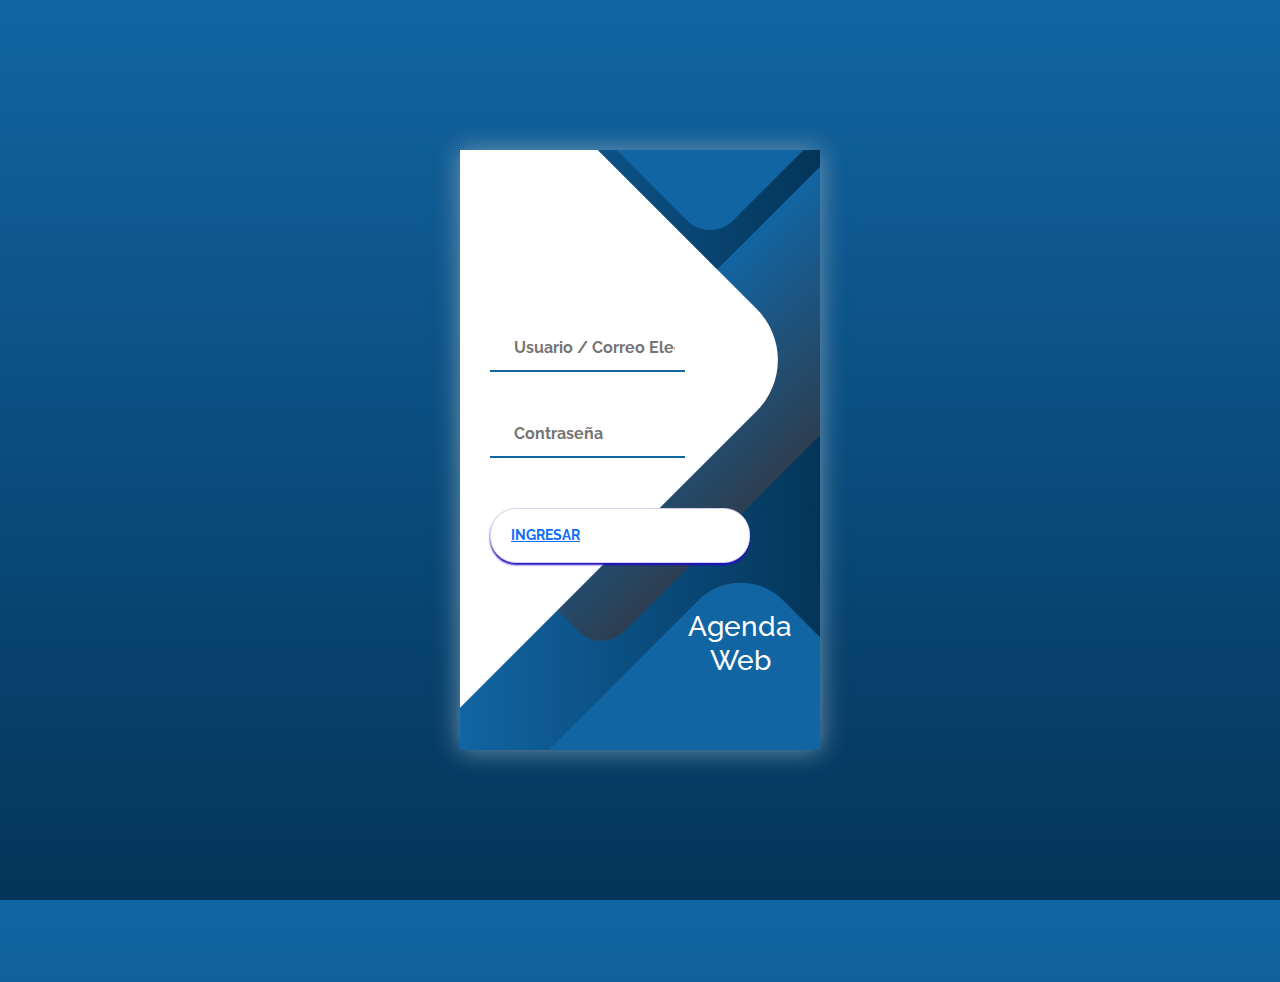
<file: index.html>
<!DOCTYPE html>
<html lang="en">
<head>
    <meta charset="UTF-8">
    <meta http-equiv="X-UA-Compatible" content="IE=edge">
    <meta name="viewport" content="width=device-width, initial-scale=1.0">
    <title>Inicio de Sesión</title>

    <link rel="shortcut icon" href="https://us.123rf.com/450wm/jovanas/jovanas1612/jovanas161200117/66804567-icono-de-vector-personal-inicio-de-sesi%C3%B3n-de-usuario-o-icono-de-autenticaci%C3%B3n.jpg?ver=6">

    <link href="css/hoja-estilo.css" rel="stylesheet">
    <link rel="stylesheet" type="text/css" href="css/bootstrap.css" />
</head>
<body>
    <div class="container">
        <div class="screen">
            <div class="screen__content">
                <form class="login">
                    <div class="login__field">
                        <i class="login__icon fas fa-user"></i>
                        <input type="text" class="login__input" placeholder="Usuario / Correo Electrónico">
                    </div>
                    <div class="login__field">
                        <i class="login__icon fas fa-lock"></i>
                        <input type="password" class="login__input" placeholder="Contraseña">
                    </div>
                    <button class="button login__submit">
                        <a href="contactos.html">Ingresar</a><span class="button__text"></span>
                        <i class="button__icon fas fa-chevron-right"></i>
                    </button>				
                </form>
                <div class="social-login">
                    <h3>Agenda Web</h3>            
                </div>
            </div>
            <div class="screen__background">
                <span class="screen__background__shape screen__background__shape4"></span>
                <span class="screen__background__shape screen__background__shape3"></span>		
                <span class="screen__background__shape screen__background__shape2"></span>
                <span class="screen__background__shape screen__background__shape1"></span>
            </div>		
        </div>
    </div>
</body>
</html>
</file>
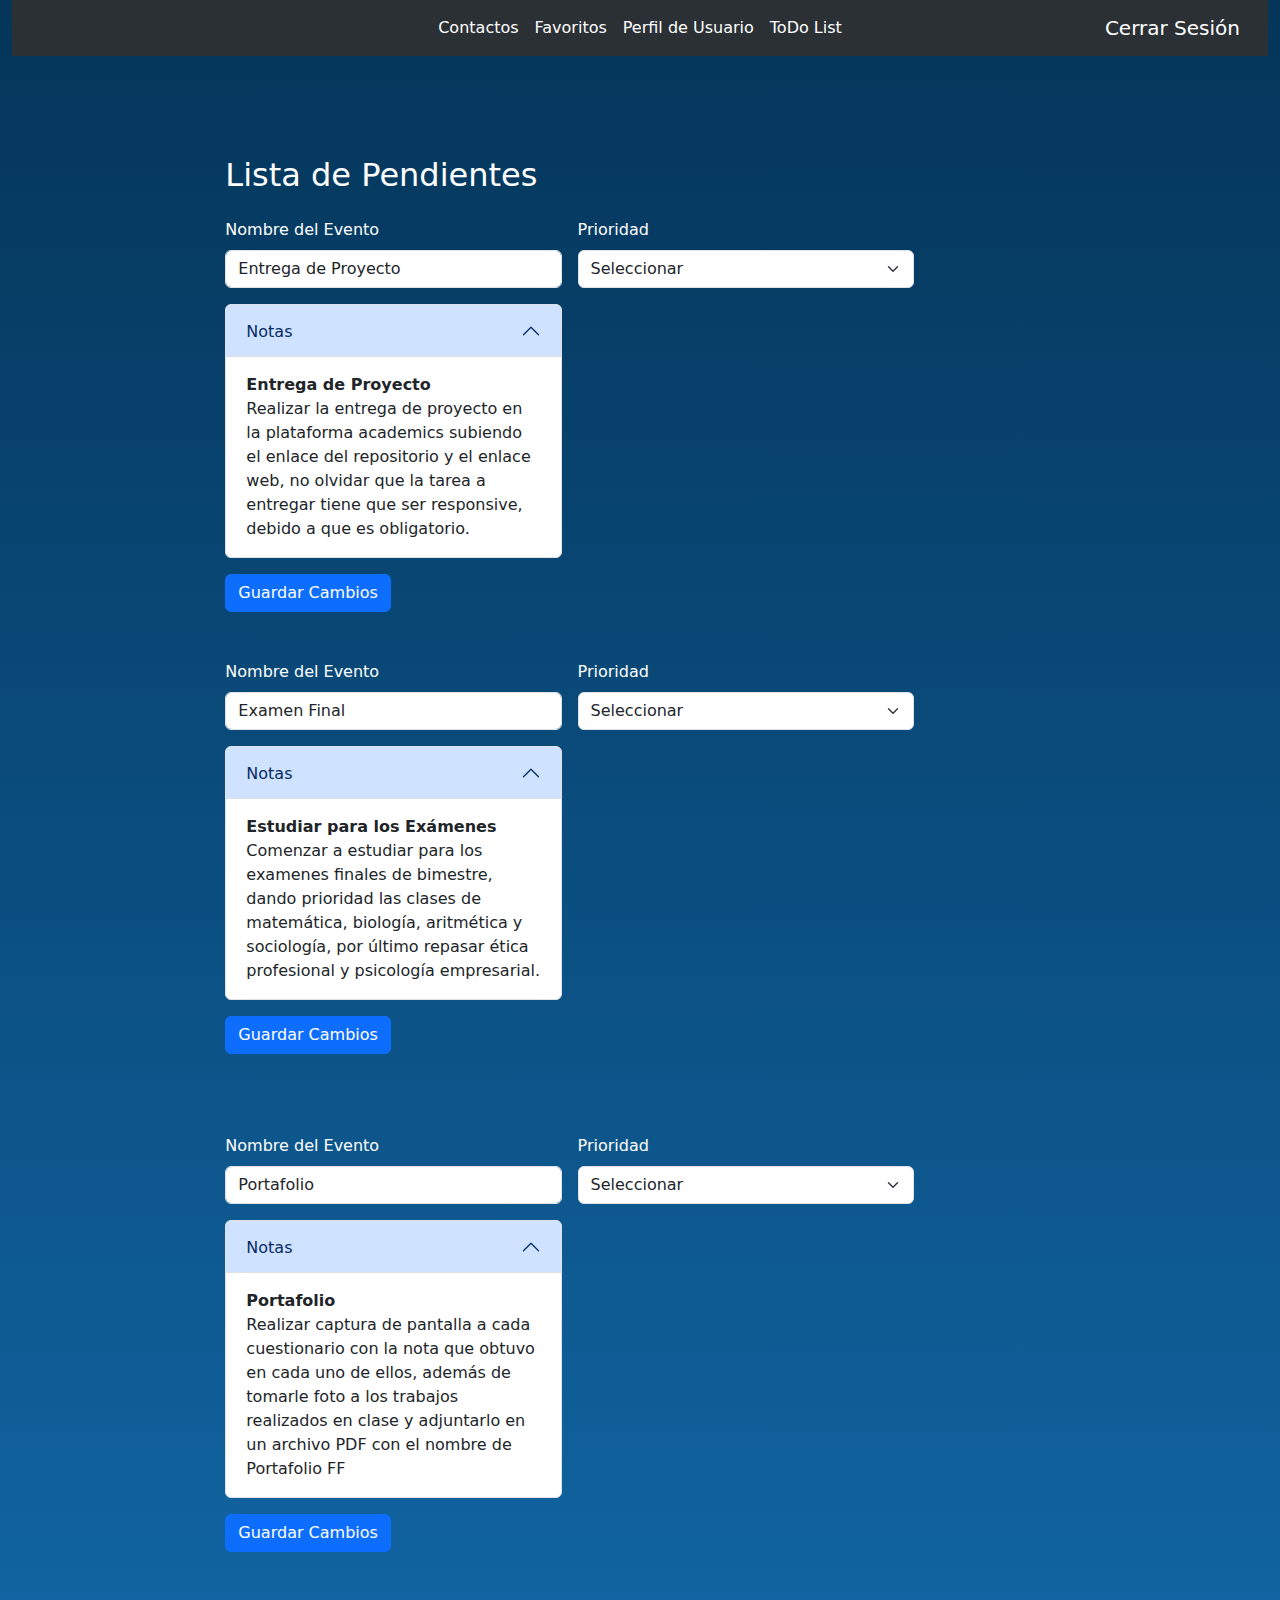
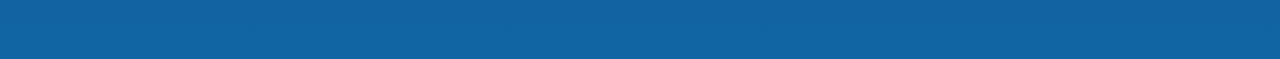
<file: list.html>
<!DOCTYPE html>
<html lang="en">

<head>
    <meta charset="UTF-8">
    <meta http-equiv="X-UA-Compatible" content="IE=edge">
    <meta name="viewport" content="width=device-width, initial-scale=1.0">
    <title>Document</title>

    <link rel="stylesheet" type="text/css" href="css/bootstrap.css" />
    <link href="css/responsive.css" rel="stylesheet" />
    <link href="css/hoja-list.css" rel="stylesheet">

    <link rel="shortcut icon" href="https://cdn-icons-png.flaticon.com/512/733/733494.png">

    <!--Sin estos enlaces no funciona el colapso-->

    <script src="https://cdn.jsdelivr.net/npm/bootstrap@5.3.0-alpha1/dist/js/bootstrap.bundle.min.js"></script>
    <link href="https://cdn.jsdelivr.net/npm/bootstrap@5.3.0-alpha1/dist/css/bootstrap.min.css" rel="stylesheet">

</head>

<body>
    <div class="container-fluid">
        <div class="row">
            <!--gy es para el espacio vertical entre cada columna y el gx es para el espacio horizontal-->
            <div class="col-12">
                <nav class="navbar navbar-expand-lg bg-body-tertiary" data-bs-theme="dark">
                    <div class="container-fluid">
                        <div class="collapse navbar-collapse" id="navbarSupportedContent">
                            <ul id="navbar-center" class="navbar-nav me-auto mb-2 mb-lg-0">
                                <li class="nav-item">
                                    <a class="nav-link active" aria-current="page" href="contactos.html">Contactos</a>
                                </li>
                                <li class="nav-item">
                                    <a class="nav-link active" aria-current="page" href="favoritos.html">Favoritos</a>
                                </li>
                                <li class="nav-item">
                                    <a class="nav-link active" aria-current="page" href="perfil.html">Perfil de
                                        Usuario</a>
                                </li>
                                <li class="nav-item">
                                    <a class="nav-link active" aria-current="page" href="list.html">ToDo List</a>
                                </li>
                            </ul>
                        </div>
                        <a class="navbar-brand" href="index.html">Cerrar Sesión</a>
                        <button class="navbar-toggler" type="button" data-bs-toggle="collapse"
                            data-bs-target="#navbarSupportedContent" aria-controls="navbarSupportedContent"
                            aria-expanded="false" aria-label="Toggle navigation">
                            <span class="navbar-toggler-icon"></span>
                        </button>
                    </div>
                </nav>
            </div>
        </div>
    </div>

    <div id="forms" class="container-fluid">
        <div class="row">
            <!--gy es para el espacio vertical entre cada columna y el gx es para el espacio horizontal-->
            <div class="col-2"></div>
            <div class="col-8">
                <form class="row g-3">
                    <h2 id="h">Lista de Pendientes</h2>
                    <div class="col-md-5">
                        <label for="validationServer01" class="form-label">Nombre del Evento</label>
                        <input type="text" class="form-control" id="validationServer01" value="Entrega de Proyecto"
                            readonly>
                        <div class="valid-feedback">
                            Bien!
                        </div>
                    </div>

                    <div class="col-md-5">
                        <label for="validationServer03" class="form-label">Prioridad</label>
                        <select class="form-select" id="validationServer04"
                            aria-describedby="validationServer04Feedback" required>
                            <option selected disabled value="">Seleccionar</option>
                            <option>Muy Alto</option>
                            <option>Alto</option>
                            <option>Medio</option>
                            <option>Bajo</option>
                            <option>Muy Bajo</option>
                        </select>
                        <div id="validationServer03Feedback" class="invalid-feedback">
                            Please provide a valid city.
                        </div>
                    </div>
                    <div class="col-md-2"></div>


                    <div class="col-md-5">
                        <div class="accordion" id="accordionExample">
                            <div class="accordion-item">
                                <h2 class="accordion-header" id="headingOne">
                                    <button class="accordion-button" type="button" data-bs-toggle="collapse"
                                        data-bs-target="#collapseOne" aria-expanded="true" aria-controls="collapseOne">
                                        Notas
                                    </button>
                                </h2>
                                <div id="collapseOne" class="accordion-collapse collapse show"
                                    aria-labelledby="headingOne" data-bs-parent="#accordionExample">
                                    <div class="accordion-body">
                                        <strong>Entrega de Proyecto</strong><br>
                                        Realizar la entrega de proyecto en la plataforma academics subiendo el
                                        enlace del repositorio y el enlace web, no olvidar que la tarea a entregar
                                        tiene que ser responsive, debido a que es obligatorio.
                                    </div>
                                </div>
                            </div>
                        </div>
                    </div>
                    <div class="col-md-7"></div>

                    <div class="col-12">
                        <button class="btn btn-primary" type="submit">Guardar Cambios</button>
                    </div>
                </form>
            </div>
            <div class="col-md-2"></div>


            <div class="col-2"></div>
            <div class="col-8">
                <form class="row g-3">
                    <div class="col-md-12"></div>
                    <div class="col-md-12"></div>
                    <div class="col-md-12"></div>

                    <div class="col-md-5">
                        <label for="validationServer01" class="form-label">Nombre del Evento</label>
                        <input type="text" class="form-control" id="validationServer01" value="Examen Final" readonly>
                        <div class="valid-feedback">
                            Bien!
                        </div>
                    </div>

                    <div class="col-md-5">
                        <label for="validationServer03" class="form-label">Prioridad</label>
                        <select class="form-select" id="validationServer04"
                            aria-describedby="validationServer04Feedback" required>
                            <option selected disabled value="">Seleccionar</option>
                            <option>Muy Alto</option>
                            <option>Alto</option>
                            <option>Medio</option>
                            <option>Bajo</option>
                            <option>Muy Bajo</option>
                        </select>
                        <div id="validationServer03Feedback" class="invalid-feedback">
                            Please provide a valid city.
                        </div>
                    </div>
                    <div class="col-md-2"></div>


                    <div class="col-md-5">
                        <div class="accordion" id="accordionExample">
                            <div class="accordion-item">
                                <h2 class="accordion-header" id="headingOne">
                                    <button class="accordion-button" type="button" data-bs-toggle="collapse"
                                        data-bs-target="#collapseTwo" aria-expanded="true" aria-controls="collapseOne">
                                        Notas
                                    </button>
                                </h2>
                                <div id="collapseTwo" class="accordion-collapse collapse show"
                                    aria-labelledby="headingOne" data-bs-parent="#accordionExample">
                                    <div class="accordion-body">
                                        <strong>Estudiar para los Exámenes</strong><br>
                                        Comenzar a estudiar para los examenes finales de bimestre, dando prioridad
                                        las clases de matemática, biología, aritmética y sociología, por último
                                        repasar ética profesional y psicología empresarial.
                                    </div>
                                </div>
                            </div>
                        </div>
                    </div>
                    <div class="col-md-7"></div>

                    <div class="col-12">
                        <button class="btn btn-primary" type="submit">Guardar Cambios</button>
                    </div>
                    <div class="col-md-12"></div>
                    <div class="col-md-12"></div>
                </form>
            </div>
            <div class="col-md-2"></div>

            <div class="col-2"></div>
            <div class="col-8">
                <form class="row g-3">
                    <div class="col-md-12"></div>
                    <div class="col-md-12"></div>
                    <div class="col-md-12"></div>

                    <div class="col-md-5">
                        <label for="validationServer01" class="form-label">Nombre del Evento</label>
                        <input type="text" class="form-control" id="validationServer01" value="Portafolio" readonly>
                        <div class="valid-feedback">
                            Bien!
                        </div>
                    </div>

                    <div class="col-md-5">
                        <label for="validationServer03" class="form-label">Prioridad</label>
                        <select class="form-select" id="validationServer04"
                            aria-describedby="validationServer04Feedback" required>
                            <option selected disabled value="">Seleccionar</option>
                            <option>Muy Alto</option>
                            <option>Alto</option>
                            <option>Medio</option>
                            <option>Bajo</option>
                            <option>Muy Bajo</option>
                        </select>
                        <div id="validationServer03Feedback" class="invalid-feedback">
                            Please provide a valid city.
                        </div>
                    </div>
                    <div class="col-md-2"></div>


                    <div class="col-md-5">
                        <div class="accordion" id="accordionExample">
                            <div class="accordion-item">
                                <h2 class="accordion-header" id="headingOne">
                                    <button class="accordion-button" type="button" data-bs-toggle="collapse"
                                        data-bs-target="#collapseTwo" aria-expanded="true" aria-controls="collapseOne">
                                        Notas
                                    </button>
                                </h2>
                                <div id="collapseTwo" class="accordion-collapse collapse show"
                                    aria-labelledby="headingOne" data-bs-parent="#accordionExample">
                                    <div class="accordion-body">
                                        <strong>Portafolio</strong><br>
                                        Realizar captura de pantalla a cada cuestionario con la nota que obtuvo
                                        en cada uno de ellos, además de tomarle foto a los trabajos realizados
                                        en clase y adjuntarlo en un archivo PDF con el nombre de Portafolio FF
                                    </div>
                                </div>
                            </div>
                        </div>
                    </div>
                    <div class="col-md-7"></div>

                    <div class="col-12">
                        <button class="btn btn-primary" type="submit">Guardar Cambios</button>
                    </div>
                    <div class="col-md-12"></div>
                    <div class="col-md-12"></div>
                </form>
            </div>
            <div class="col-md-2"></div> 
        </div>
    </div>

</body>

</html>
</file>
<file: css/hoja-estilo.css>
@import url('https://fonts.googleapis.com/css?family=Raleway:400,700');

* {
	box-sizing: border-box;
	margin: 0;
	padding: 0;	
	font-family: Raleway, sans-serif;
}

body {
	background: linear-gradient(180deg, #1165A3,#043559 /*#C7C5F4, #776BCC*/);		
}

.container {
	display: flex;
	align-items: center;
	justify-content: center;
	min-height: 100vh;
}

.screen {		
	background: linear-gradient(90deg, #1165A3,#043559  /*#5D54A4, #7C78B8*/);		
	position: relative;	
	height: 600px;
	width: 360px;	
	box-shadow: 0px 0px 24px #7398b3;
}

.screen__content {
	z-index: 1;
	position: relative;	
	height: 100%;
}

.screen__background {		
	position: absolute;
	top: 0;
	left: 0;
	right: 0;
	bottom: 0;
	z-index: 0;
	-webkit-clip-path: inset(0 0 0 0);
	clip-path: inset(0 0 0 0);	
}

.screen__background__shape {
	transform: rotate(45deg);
	position: absolute;
}

.screen__background__shape1 {
	height: 520px;
	width: 520px;
	background: #FFF;	
	top: -50px;
	right: 120px;	
	border-radius: 0 72px 0 0;
}

.screen__background__shape2 {
	height: 220px;
	width: 220px;
	background: #1165A3;	
	top: -172px;
	right: 0;	
	border-radius: 32px;
}

.screen__background__shape3 {
	height: 540px;
	width: 190px;
	background: linear-gradient(270deg, #2d3e50, #1165A3);
	top: -24px;
	right: 0;	
	border-radius: 32px;
}

.screen__background__shape4 {
	height: 400px;
	width: 200px;
	background: #1165A3;	
	top: 420px;
	right: 50px;	
	border-radius: 60px;
}

.login {
	width: 320px;
	padding: 30px;
	padding-top: 156px;
}

.login__field {
	padding: 20px 0px;	
	position: relative;	
}

.login__icon {
	position: absolute;
	top: 30px;
	color: #1165A3;
}

.login__input {
	border: none;
	border-bottom: 2px solid #1165A3;
	background: none;
	padding: 10px;
	padding-left: 24px;
	font-weight: 700;
	width: 75%;
	transition: .2s;
}

.login__input:active,
.login__input:focus,
.login__input:hover {
	outline: none;
	border-bottom-color: #1165A3;
}

.login__submit {
	background: #fff;
	font-size: 14px;
	margin-top: 30px;
	padding: 16px 20px;
	border-radius: 26px;
	border: 1px solid #D4D3E8;
	text-transform: uppercase;
	font-weight: 700;
	display: flex;
	align-items: center;
	width: 100%;
	color: #4C489D;
	box-shadow: 0px 2px 2px #200ec2;
	cursor: pointer;
	transition: .2s;
}

.login__submit:active,
.login__submit:focus,
.login__submit:hover {
	border-color: #000000;
	outline: none;
}

.button__icon {
	font-size: 24px;
	margin-left: auto;
	color: #7875B5;
}

.social-login {	
	position: absolute;
	height: 140px;
	width: 160px;
	text-align: center;
	bottom: 0px;
	right: 0px;
	color: #fff;
}

.social-icons {
	display: flex;
	align-items: center;
	justify-content: center;
}

.social-login__icon {
	padding: 20px 10px;
	color: #fff;
	text-decoration: none;	
	text-shadow: 0px 0px 8px #7875B5;
}

.social-login__icon:hover {
	transform: scale(1.5);	
}
</file>
<file: css/responsive.css>
@media (max-width: 1120px) {

  .quote_btn-container a {
    display: none;
  }
}

@media (max-width: 992px) {


  .slider_section .slider-container {
    flex-direction: column;
    padding: 0;
  }

  .slider_section .detail-box {
    width: 100%;
    text-align: center;
    padding: 75px 15px;
    background: linear-gradient(135deg, #0c1137, #1a40bd);
    position: relative;
  }

  .slider_section .img-box {
    width: 100%;
    margin: 0;
  }

  .slider_section .slider_bg-container {
    display: none;
  }

  .slider_section .detail-box p {
    width: 90%;
    margin-left: auto;
    margin-right: auto;
  }

  .slider_section .carousel-control-prev,
  .slider_section .carousel-control-next {
    top: initial;
    bottom: 0;
    left: 44.6%;
  }

  .slider_section .carousel-control-prev {
    transform: translate(0, 50%);
  }

  .slider_section .carousel-control-next {
    transform: translate(115%, 50%);
  }

  .service_section .service_container {
    flex-wrap: wrap;
    justify-content: center;
  }

  .service_section .box {
    margin: 25px;
  }

  .service_section .box .name h6 {
    color: #ffffff;
  }

  .service_section::before {
    height: 100%;
  }

  .portfolio_section {
    padding-top: 75px;
  }

  .contact_items {
    flex-wrap: wrap;
    justify-content: center;
  }

  .contact_items .item {
    margin: 20px;
  }
}

@media (max-width: 768px) {
  .client_section .client_container {
    width: 100%;
  }

  .client_section .client_container .box {
    margin: 20px 15px;
  }

  .client_section .carousel-control-prev,
  .client_section .carousel-control-next {
    display: none;
  }

  .subscribe_section form {
    margin-top: 25px;
  }

  .contact_section .contact_form-container button {
    margin-bottom: 45px;
  }

  .contact_section .contact_form-container input {
    width: 100%;
  }
}

@media (max-width: 576px) {

  .slider_section .carousel-control-prev,
  .slider_section .carousel-control-next {

    left: 41.6%;
  }

  .custom_heading-container hr {
    display: none;
  }
}

@media (max-width: 480px) {

  .slider_section .carousel-control-prev,
  .slider_section .carousel-control-next {
    left: 39%;
  }

  .subscribe_section form {
    flex-direction: column;
    align-items: center;
  }

  .subscribe_section form button {
    transform: none;
    margin-top: 15px;
  }

  .slider_section .detail-box h1 {
    font-size: 2.5rem;
  }
}

@media (max-width: 420px) {}

@media (max-width: 360px) {

  .slider_section .carousel-control-prev,
  .slider_section .carousel-control-next {
    left: 36%;
  }
}

@media (min-width: 1200px) {
  .container {
    max-width: 1170px;
  }

  .custom_nav-container.navbar-expand-lg .navbar-nav .nav-link {
    padding: 10px 30px;
  }
</file>
<file: css/hoja-list.css>
#navbar-center {
    position: absolute;
    left: 50%;
    transform: translatex(-50%);
}

body {
    background: linear-gradient(180deg, #043559, #1165A3);
    /*2D75AA*/
}

#btn-color {
    background-color: #2D8DD4;
    color: black;
    border-color: #043559;
    width: 60%;
}

#btn-color:hover {
    background-color: #175079;
    color: white;
    border-color: black;
}

#card{
    color: #000;
}

#contac{
    text-decoration: none;
    color: #fff;
}

#forms{
    padding-top: 50px;
    color: #fff;
    padding-block-end: 75px;
}

#h{
    padding-top: 50px;
    color: #fff;
}

#image{
    padding-left: 15px;
    padding-top: 15px;
    padding-right: 15px;
    padding-block-end: 15px;
    height: 38%;
    width: 38%;
}
</file>
